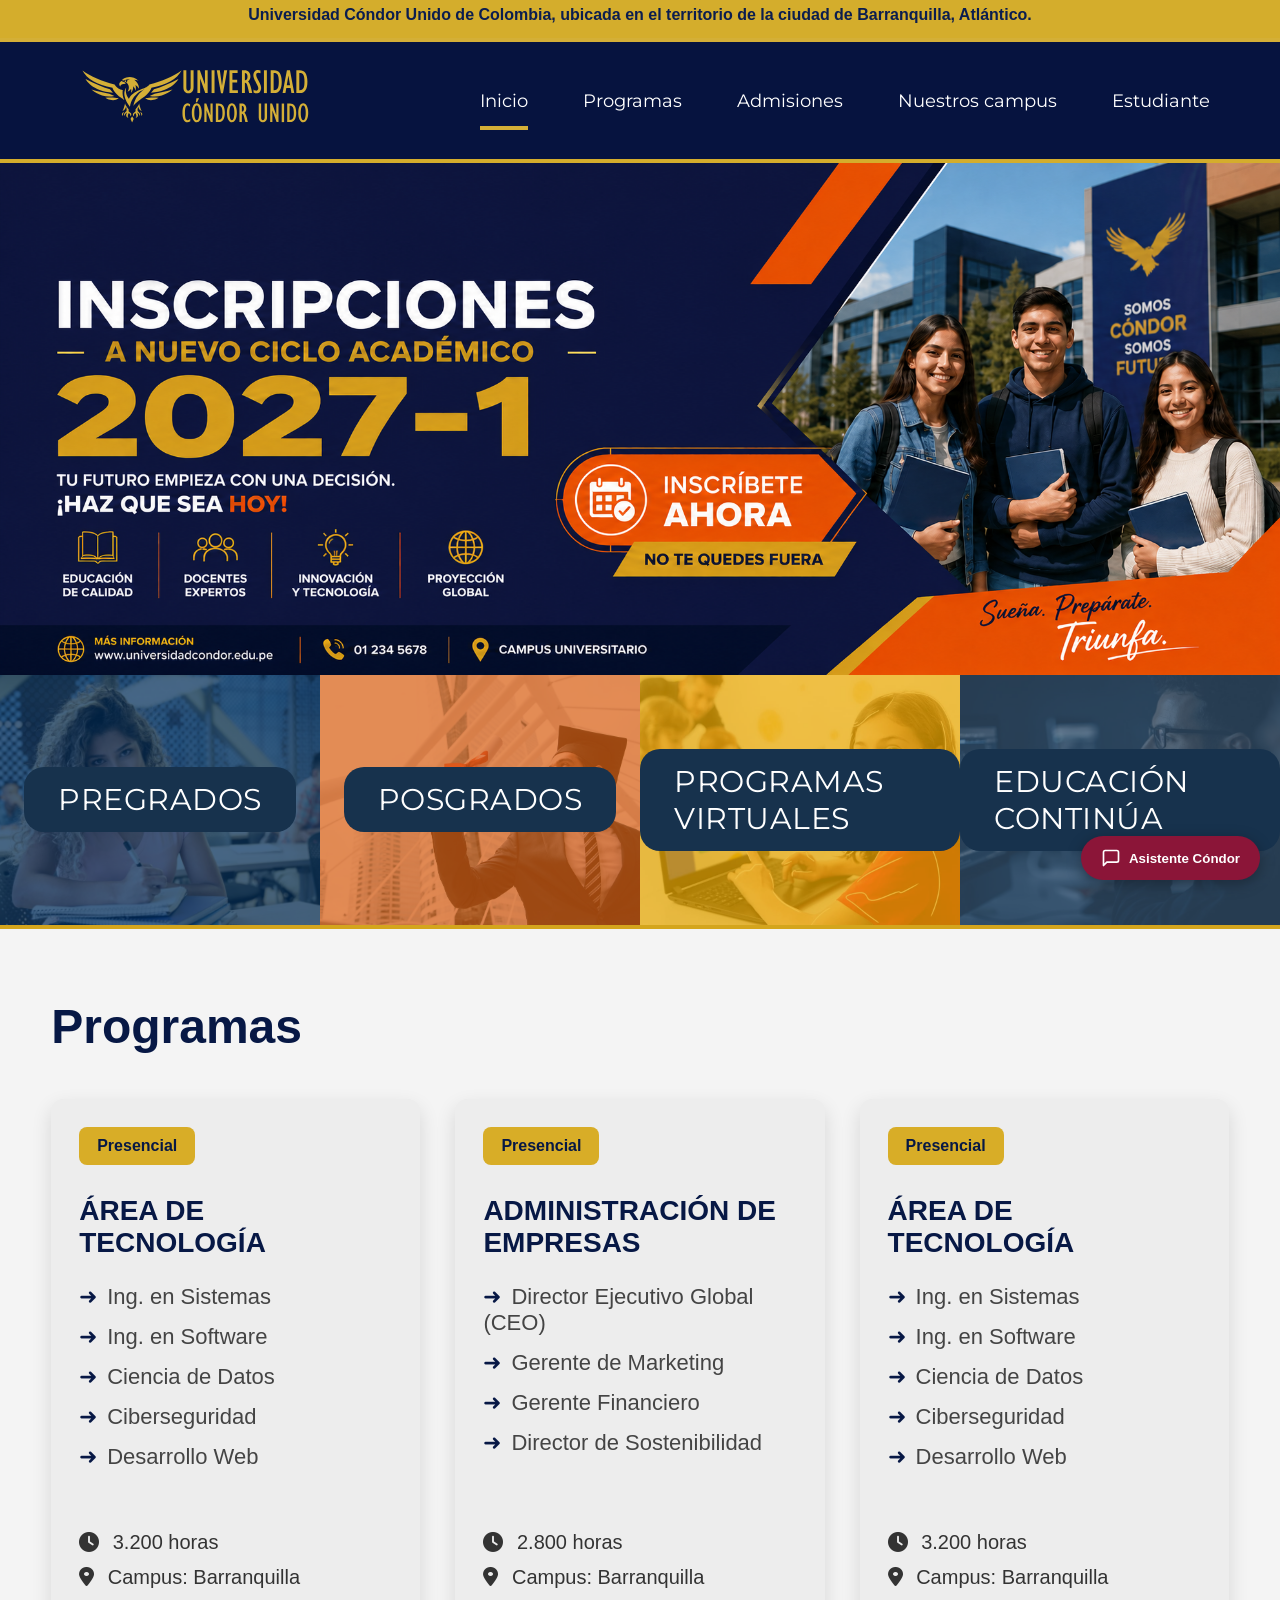
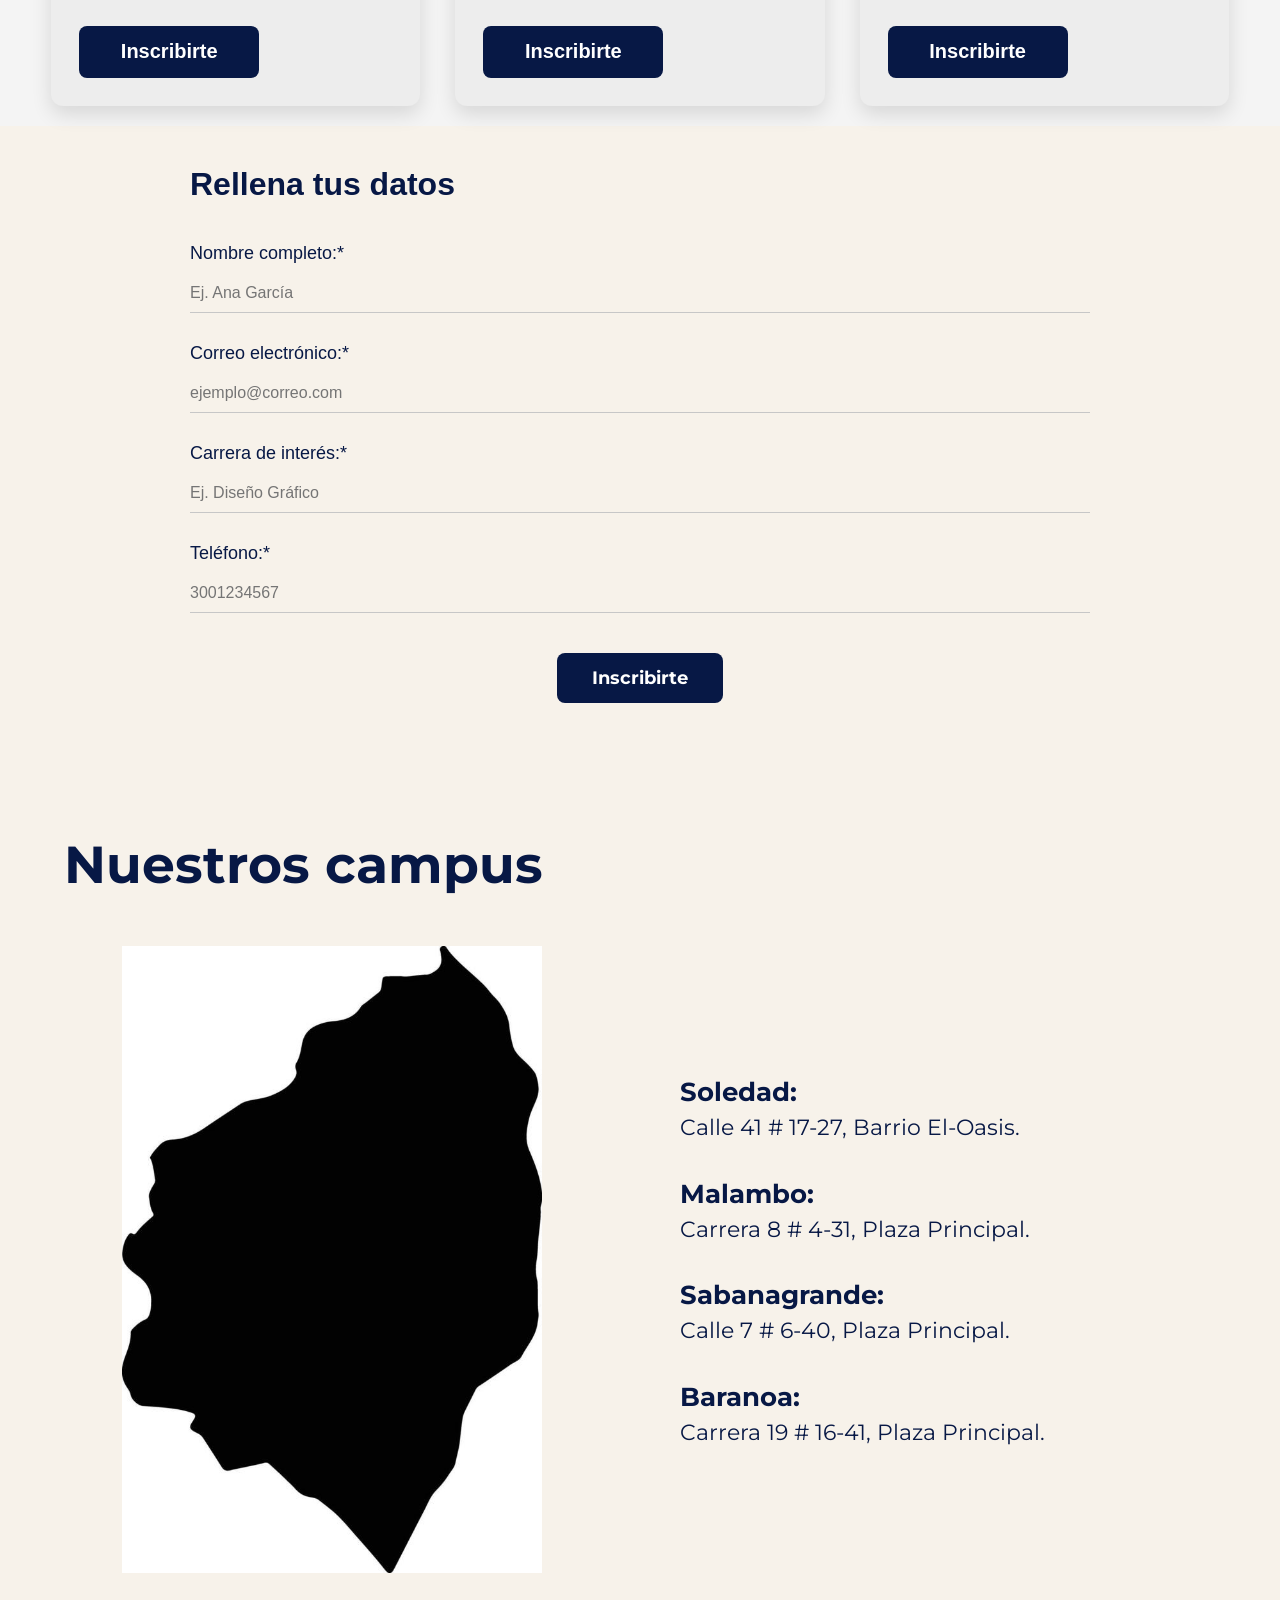
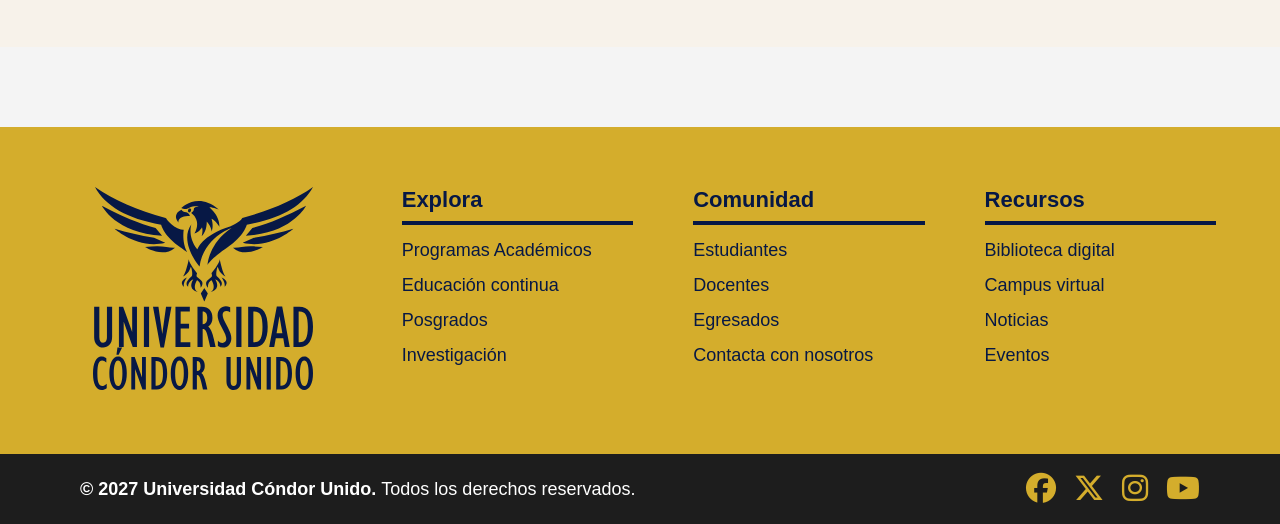
<file: index.html>
<!DOCTYPE html>
<html lang="es">
<head>
    <meta charset="UTF-8">
    <meta name="viewport" content="width=device-width, initial-scale=1.0">
    <title>Universidad Condor Unido</title>

    <!-- Font Awesome -->
    <link rel="stylesheet" href="https://cdnjs.cloudflare.com/ajax/libs/font-awesome/6.5.2/css/all.min.css">

    <!-- CSS -->
    <link rel="stylesheet" href="style.css">
</head>
<body>

    <header class="barra-superior">
        <div class="contenido-barra">

            <div class="texto">
                Universidad Cóndor Unido de Colombia, ubicada en el territorio de la ciudad de Barranquilla, Atlántico.
    
        </div>
    </header>

    <link rel="preconnect" href="https://fonts.googleapis.com">
<link rel="preconnect" href="https://fonts.gstatic.com" crossorigin>
<link href="https://fonts.googleapis.com/css2?family=Montserrat:wght@100..900&display=swap" rel="stylesheet">

<!-- SECCIONES -->
<nav class="navbar">

<div class="logo">
    <a href="index.html">
        <img src="img/logo.svg" alt="Universidad Cóndor Unido">
    </a>
</div>

    <ul class="menu">
        <li class="activo"><a href="#">Inicio</a></li>
        <li><a href="#">Programas</a></li>
        <li><a href="#">Admisiones</a></li>
        <li><a href="#campus">Nuestros campus</a></li>
<li><a href="Panel.html">Estudiante</a></li>    </ul>

</nav>

<!-- ========================= -->
<!-- Banner Principal -->
<!-- ========================= -->

        <!-- Imagen -->

        <section class="banner">
            <a href="#inscripciones">
                <img src="img/banner-estudiantes.png" alt="Banner Inscripciones">
            </a>
        </section>

<!-- ====================== -->
<!-- ========BLOQUES ============== -->
<!-- ====================== -->
 
<section class="categorias">

    <div class="categoria azul">

        <img src="img/pregrado.jpg" alt="Pregrados">

        <div class="overlay"></div>

        <div class="contenido">
            <a href="#pregrados" class="btn-categoria">
                PREGRADOS
            </a>
        </div>

    </div>

    <div class="categoria naranja">

        <img src="img/posgrados.jpg" alt="Posgrados">

        <div class="overlay"></div>

        <div class="contenido">
            <a href="#posgrados" class="btn-categoria">
                POSGRADOS
            </a>
        </div>

    </div>

    <div class="categoria amarillo">

        <img src="img/virtual.jpeg" alt="Virtuales">

        <div class="overlay"></div>

        <div class="contenido">
            <a href="#virtuales" class="btn-categoria">
                PROGRAMAS VIRTUALES
            </a>
        </div>

    </div>

<div class="categoria gris">

    <img src="img/continua.jpg" alt="Educación Continua">

    <div class="overlay"></div>

    <div class="contenido">
        <a href="#continua" class="btn-categoria">
            EDUCACIÓN CONTINÚA
        </a>
    </div>

</div> <!-- Fin categoría gris -->

</section> <!-- Fin sección categorías -->

<!-- ================= PROGRAMAS ================= -->

<section class="programas"> 

    <div class="contenedor">

        <h2>Programas</h2>

        <div class="cards">

            <div class="card">

                <span class="modalidad">Presencial</span>

                <h3>ÁREA DE TECNOLOGÍA</h3>

                <ul>
                    <li>Ing. en Sistemas</li>
                    <li>Ing. en Software</li>
                    <li>Ciencia de Datos</li>
                    <li>Ciberseguridad</li>
                    <li>Desarrollo Web</li>
                </ul>

                <div class="info">
                    <p><i class="fa-solid fa-clock"></i> 3.200 horas</p>
                    <p><i class="fa-solid fa-location-dot"></i> Campus: Barranquilla</p>
                </div>

<a href="#inscripcion" class="btn">Inscribirte</a>

            </div>

            <div class="card">

                <span class="modalidad">Presencial</span>

                <h3>ADMINISTRACIÓN DE EMPRESAS</h3>

                <ul>
                    <li>Director Ejecutivo Global (CEO)</li>
                    <li>Gerente de Marketing</li>
                    <li>Gerente Financiero</li>
                    <li>Director de Sostenibilidad</li>
                </ul>

                <div class="info">
                    <p><i class="fa-solid fa-clock"></i> 2.800 horas</p>
                    <p><i class="fa-solid fa-location-dot"></i> Campus: Barranquilla</p>
                </div>

<a href="#inscripcion" class="btn">Inscribirte</a>

            </div>

            <div class="card">

                <span class="modalidad">Presencial</span>

<h3>ÁREA DE TECNOLOGÍA</h3>
                <ul>
                    <li>Ing. en Sistemas</li>
                    <li>Ing. en Software</li>
                    <li>Ciencia de Datos</li>
                    <li>Ciberseguridad</li>
                    <li>Desarrollo Web</li>
                </ul>

                <div class="info">
                    <p><i class="fa-solid fa-clock"></i> 3.200 horas</p>
                    <p><i class="fa-solid fa-location-dot"></i> Campus: Barranquilla</p>
                </div>

<a href="#inscripcion" class="btn">Inscribirte</a>

            </div> <!-- Fin card -->

        </div> <!-- Fin cards -->

    </div> <!-- Fin contenedor -->

</section> <!-- Fin programas -->

<!-- ================= FORMULARIO ================= -->
<section class="formulario" id="inscripcion">
  <div class="contenedor-formulario">
    <h2>Rellena tus datos</h2>

    <form id="form-inscripcion" action="pasarela.html" method="GET">
      <div class="grupo">
        <label for="nombre">Nombre completo:<span>*</span></label>
        <input type="text" id="nombre" name="nombre" required placeholder="Ej. Ana García">
      </div>

      <div class="grupo">
        <label for="correo">Correo electrónico:<span>*</span></label>
        <input type="email" id="correo" name="correo" required placeholder="ejemplo@correo.com">
      </div>

      <div class="grupo">
        <label for="carrera">Carrera de interés:<span>*</span></label>
        <input type="text" id="carrera" name="carrera" required placeholder="Ej. Diseño Gráfico">
      </div>

      <div class="grupo">
        <label for="telefono">Teléfono:<span>*</span></label>
        <input 
          type="tel" 
          id="telefono" 
          name="telefono" 
          maxlength="10" 
          pattern="[0-9]{10}" 
          inputmode="numeric" 
          oninput="this.value = this.value.replace(/[^0-9]/g, '')"
          placeholder="3001234567"
          required>
      </div>

      <div class="contenedor-boton">
        <button type="submit" class="btn-inscribirse">
          Inscribirte
        </button>
      </div>
    </form>

    <!-- Modal de Redirección -->
    <div id="payment-modal" class="modal-overlay modal-hidden">
      <div class="modal-content">
        <div class="spinner"></div>
        <h3>Redireccionando a pagar...</h3>
        <p>Por favor, espera un momento.</p>
      </div>
    </div>
  </div> <!-- Fin contenedor-formulario -->
</section>

<!-- Script para activar el modal y redirigir -->
<script>
  document.getElementById('form-inscripcion').addEventListener('submit', function(e) {
    e.preventDefault(); // Detiene el envío inmediato para mostrar el modal
    
    // Muestra el modal quitando la clase modal-hidden
    const modal = document.getElementById('payment-modal');
    modal.classList.remove('modal-hidden');

    // Espera 1.5 segundos mostrando el spinner antes de redirigir a pasarela.html
    setTimeout(() => {
      window.location.href = 'pasarela.html';
    }, 1500);
  });
</script>

</section>

<!-- ================= NUESTROS CAMPUS ================= -->

<section class="campus" id="campus">

    <div class="contenedor-campus">

        <h2>Nuestros campus</h2>

        <div class="contenido-campus">

            <!-- Mapa -->
            <div class="mapa">
                <img src="img/atlanticocolombiano.jpg" alt="Mapa de Colombia">
            </div>

            <!-- Direcciones -->
            <div class="sedes">

                <div class="sede">
                    <h3>Soledad:</h3>
                    <p>Calle 41 # 17-27, Barrio El-Oasis.</p>
                </div>

                <div class="sede">
                    <h3>Malambo:</h3>
                    <p>Carrera 8 # 4-31, Plaza Principal.</p>
                </div>

                <div class="sede">
                    <h3>Sabanagrande:</h3>
                    <p>Calle 7 # 6-40, Plaza Principal.</p>
                </div>

                <div class="sede">
                    <h3>Baranoa:</h3>
                    <p>Carrera 19 # 16-41, Plaza Principal.</p>
                </div>

            </div>

        </div>

    </div>

</section>

<!-- ================= FOOTER ================= -->

<footer class="footer">

    <div class="footer-contenedor">

        <!-- Logo -->
<div class="footer-logo">
    <a href="index.html">
        <img src="img/logocondor.svg" alt="Universidad Cóndor Unido">
    </a>
</div>

        <!-- Explora -->
        <div class="footer-columna">
            <h3>Explora</h3>

            <ul>
                <li><a href="#">Programas Académicos</a></li>
                <li><a href="#">Educación continua</a></li>
                <li><a href="#">Posgrados</a></li>
                <li><a href="#">Investigación</a></li>
            </ul>
        </div>

        <!-- Comunidad -->
        <div class="footer-columna">
            <h3>Comunidad</h3>

            <ul>
                <li><a href="#">Estudiantes</a></li>
                <li><a href="#">Docentes</a></li>
                <li><a href="#">Egresados</a></li>
<li><a href="contacto.html">Contacta con nosotros</a></li>                </a></li>
            </ul>
        </div>

        <!-- Recursos -->
        <div class="footer-columna">
            <h3>Recursos</h3>

            <ul>
                <li><a href="#">Biblioteca digital</a></li>
                <li><a href="#">Campus virtual</a></li>
                <li><a href="#">Noticias</a></li>
                <li><a href="#">Eventos</a></li>
            </ul>
        </div>

    </div>

    <!-- Barra inferior -->

    <div class="footer-bottom">

        <p><b>© 2027 Universidad Cóndor Unido. </b>Todos los derechos reservados.</p>

        <div class="redes-footer">

            <a href="#"><i class="fab fa-facebook"></i></a>
            <a href="#"><i class="fab fa-x-twitter"></i></a>
            <a href="#"><i class="fab fa-instagram"></i></a>
            <a href="#"><i class="fab fa-youtube"></i></a>

        </div>

    </div>

</footer>

<!-- =========================
     INICIO CHATBOT FLOTANTE
========================= -->

<!-- Botón Flotante para Abrir el Chatbot -->
  <button id="chatbot-toggle-btn" onclick="toggleChatbot()">
    <svg width="20" height="20" viewBox="0 0 24 24" fill="none" stroke="currentColor" stroke-width="2" stroke-linecap="round" stroke-linejoin="round">
      <path d="M21 15a2 2 0 0 1-2 2H7l-4 4V5a2 2 0 0 1 2-2h14a2 2 0 0 1 2 2z"></path>
    </svg>
    Asistente Cóndor
  </button>

  <!-- Contenedor Principal del Chatbot -->
  <div id="chatbot-container" class="chatbot-hidden">
    
    <!-- Encabezado -->
    <div class="chatbot-header">
      <div class="chatbot-header-info">
        <div class="chatbot-avatar">UC</div>
        <div>
          <h3>Universidad Cóndor Unido</h3>
          <span>Asistente Virtual Académico</span>
        </div>
      </div>
      <button class="chatbot-close-btn" onclick="toggleChatbot()">&times;</button>
    </div>

    <!-- Barra Superior de Botones / Tags -->
    <div class="chatbot-tags-bar">
      <button onclick="sendQuickMessage('Oferta Académica')">🎓 Carreras</button>
      <button onclick="sendQuickMessage('Admisiones')">📝 Admisiones</button>
      <button onclick="sendQuickMessage('Noticias')">📰 Noticias</button>
      <button onclick="sendQuickMessage('Contacto')">📞 Contacto</button>
    </div>

    <!-- Area de Mensajes del Chat -->
    <div class="chatbot-messages" id="chatbot-messages">
      <!-- Mensaje inicial del bot -->
      <div class="chat-message bot-message">
        ¡Hola! Bienvenid@ a la Universidad Cóndor Unido. ¿En qué puedo ayudarte hoy?
        <br><br>
        Puedes preguntarme por:
        <ul>
          <li>Oferta académica y carreras</li>
          <li>Proceso de admisiones e inscripciones</li>
          <li>Noticias e información institucional</li>
          <li>Contacto y atención</li>
        </ul>
        <div class="quick-buttons-grid">
          <button onclick="sendQuickMessage('Oferta Académica')">🎓 Oferta Académica</button>
          <button onclick="sendQuickMessage('Admisiones')">📝 Admisiones</button>
          <button onclick="sendQuickMessage('Noticias')">📰 Noticias</button>
          <button onclick="sendQuickMessage('Contacto')">📞 Contacto</button>
        </div>
      </div>
    </div>

    <!-- Entrada de Texto y Botón de Envío -->
    <div class="chatbot-input-area">
      <input type="text" id="chatbot-input" placeholder="Escribe tu consulta aquí..." onkeypress="handleKeyPress(event)" />
      <button onclick="sendMessage()" id="chatbot-send-btn">
        <svg width="18" height="18" viewBox="0 0 24 24" fill="none" stroke="currentColor" stroke-width="2">
          <line x1="22" y1="2" x2="11" y2="13"></line>
          <polygon points="22 2 15 22 11 13 2 9 22 2"></polygon>
        </svg>
      </button>
    </div>

    <!-- Pie del Chatbot -->
    <div class="chatbot-footer">Powered by Universidad Cóndor Unido</div>
  </div>

  <script src="script.js"></script>

<!-- =========================
      FIN CHATBOT FLOTANTE
========================= -->

 </body>
</html>
</file>
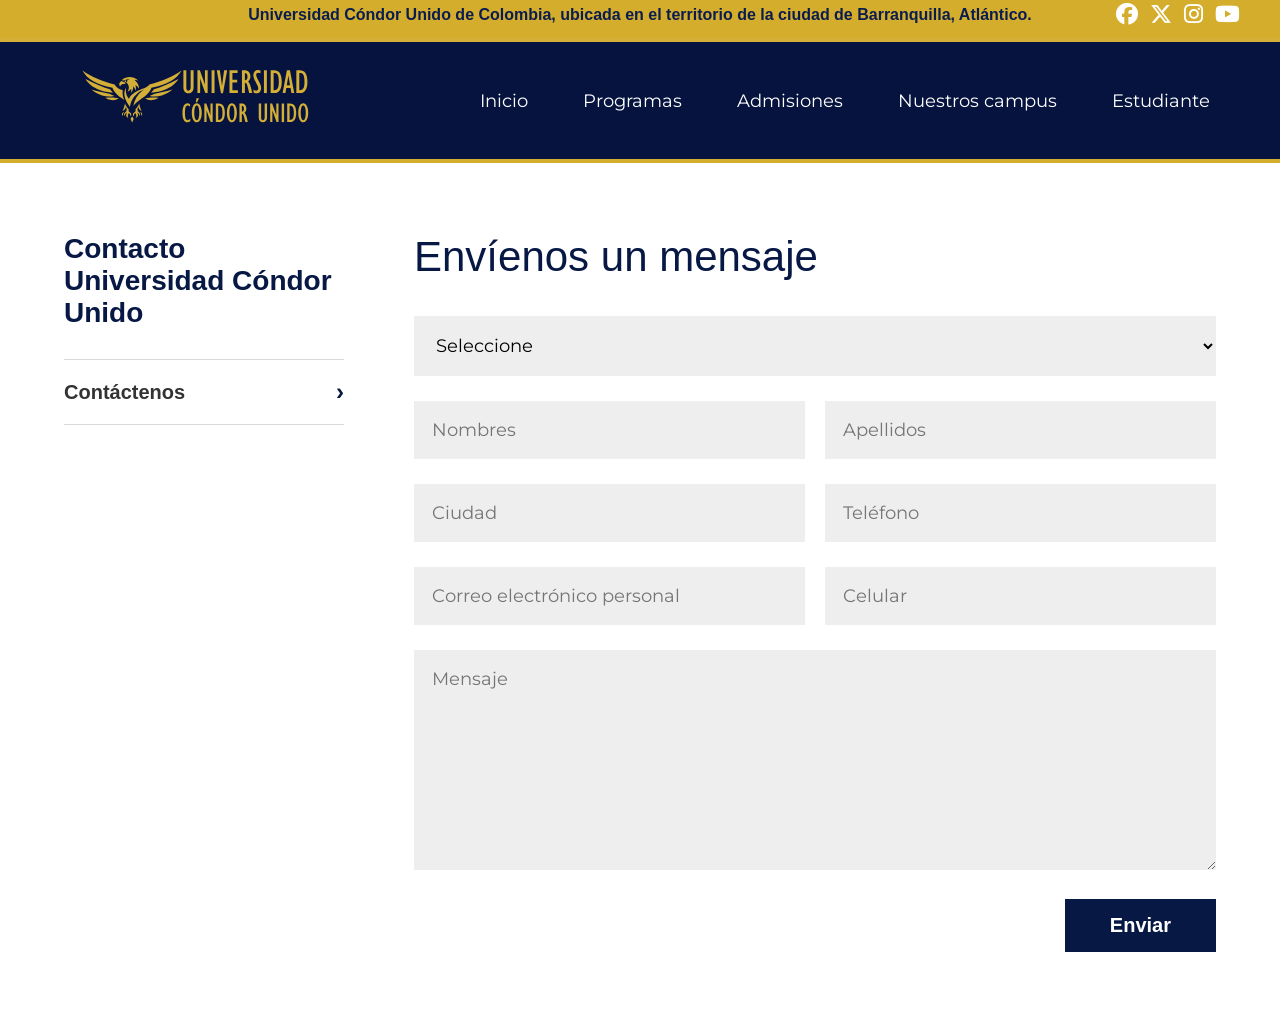
<file: contacto.html>
<!DOCTYPE html>
<html lang="es">
<head>
    <meta charset="UTF-8">
    <meta name="viewport" content="width=device-width, initial-scale=1.0">
    <title>Contacto</title>

    <!-- Font Awesome -->
    <link rel="stylesheet" href="https://cdnjs.cloudflare.com/ajax/libs/font-awesome/6.5.2/css/all.min.css">

    <!-- CSS -->
    <link rel="stylesheet" href="style.css">
</head>
<body>

    <header class="barra-superior">
        <div class="contenido-barra">

            <div class="texto">
                Universidad Cóndor Unido de Colombia, ubicada en el territorio de la ciudad de Barranquilla, Atlántico.
            </div>

            <div class="redes-sociales">
                <a href="#"><i class="fab fa-facebook"></i></a>
                <a href="#"><i class="fab fa-x-twitter"></i></a>
                <a href="#"><i class="fab fa-instagram"></i></a>
                <a href="#"><i class="fab fa-youtube"></i></a>
            </div>

        </div>
    </header>

    <link rel="preconnect" href="https://fonts.googleapis.com">
<link rel="preconnect" href="https://fonts.gstatic.com" crossorigin>
<link href="https://fonts.googleapis.com/css2?family=Montserrat:wght@100..900&display=swap" rel="stylesheet">

<!-- SECCIONES -->
<nav class="navbar">

<div class="logo">
    <a href="index.html">
        <img src="img/logo.svg" alt="Universidad Cóndor Unido">
    </a>
</div>

    <ul class="menu">
        <li><a href="index.html">Inicio</a></li>
        <li><a href="index.html">Programas</a></li>
        <li><a href="index.html">Admisiones</a></li>
        <li><a href="index.html">Nuestros campus</a></li>
        <li><a href="Panel.html">Estudiante</a></li>

</nav>

<!-- ================= CONTACTO ================= -->

<section class="contacto">

    <div class="contenedor-contacto">

        <!-- Menú lateral -->
        <aside class="menu-contacto">

            <h3>Contacto Universidad Cóndor Unido</h3>

            <ul>
                <li class="activo">
                    <a href="#">Contáctenos <span>›</span></a>
                </li>

            </ul>

        </aside>

        <!-- Formulario -->
        <div class="formulario-contacto">

            <h2>Envíenos un mensaje</h2>

            <form action="#" method="post">

                <!-- Tipo de consulta -->
                <div class="fila">
                    <select name="asunto" required>
                        <option value="">Seleccione</option>
                        <option>Información académica</option>
                        <option>Admisiones</option>
                        <option>Matrículas</option>
                        <option>Soporte</option>
                    </select>
                </div>

                <!-- Nombres y Apellidos -->
                <div class="fila-doble">
                    <input
                        type="text"
                        name="nombre"
                        placeholder="Nombres"
                        required>

                    <input
                        type="text"
                        name="apellido"
                        placeholder="Apellidos"
                        required>
                </div>

                <!-- Ciudad y Teléfono -->
                <div class="fila-doble">

                    <input
                        type="text"
                        name="ciudad"
                        placeholder="Ciudad">

                    <input
                        type="tel"
                        name="telefono"
                        placeholder="Teléfono"
                        pattern="[0-9]{7,10}">

                </div>

                <!-- Correo y Celular -->
                <div class="fila-doble">

                    <input
                        type="email"
                        name="correo"
                        placeholder="Correo electrónico personal"
                        required>

                    <input
                        type="tel"
                        name="celular"
                        placeholder="Celular"
                        pattern="[0-9]{10}">

                </div>

                <!-- Mensaje -->

                <textarea
                    name="mensaje"
                    placeholder="Mensaje"
                    rows="8"
                    required></textarea>

                <!-- Botón -->

                <div class="boton">

                    <button type="submit">
                        Enviar
                    </button>

                </div>

            </form>

        </div>

    </div>

</section>
</file>
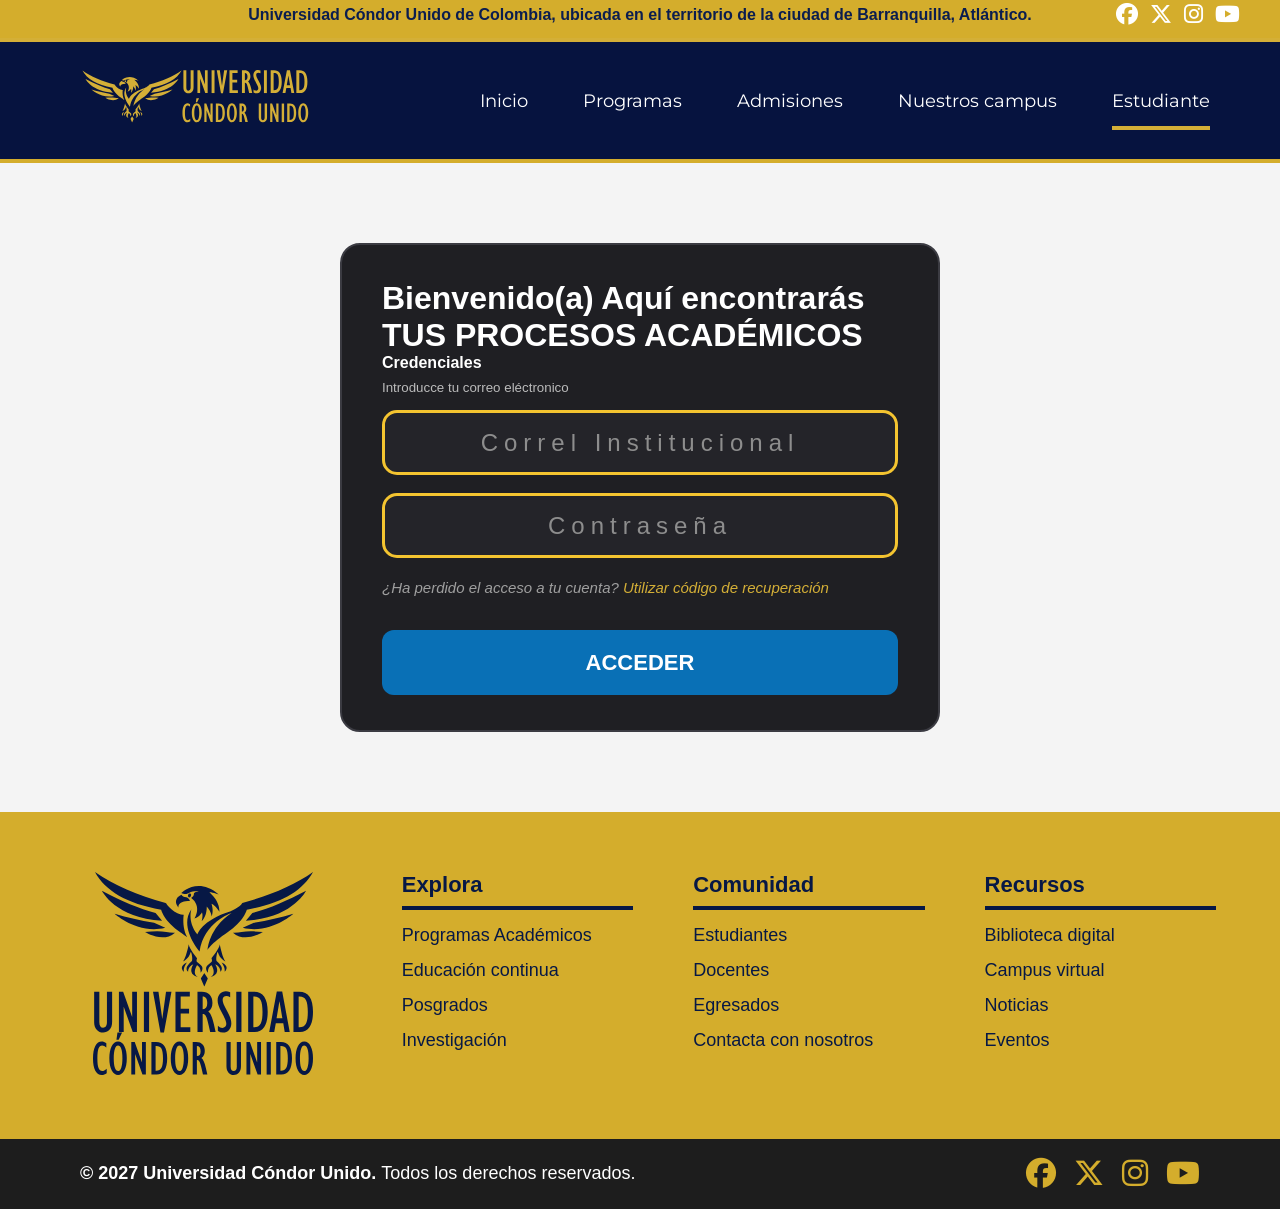
<file: panel.html>
<!DOCTYPE html>
<html lang="es">
<head>
    <meta charset="UTF-8">
    <meta name="viewport" content="width=device-width, initial-scale=1.0">
    <title>Universidad Condor Unido</title>

    <!-- Font Awesome -->
    <link rel="stylesheet" href="https://cdnjs.cloudflare.com/ajax/libs/font-awesome/6.5.2/css/all.min.css">

    <!-- CSS -->
    <link rel="stylesheet" href="style.css">
</head>
<body>

    <header class="barra-superior">
        <div class="contenido-barra">

            <div class="texto">
                Universidad Cóndor Unido de Colombia, ubicada en el territorio de la ciudad de Barranquilla, Atlántico.
            </div>

            <div class="redes-sociales">
                <a href="#"><i class="fab fa-facebook"></i></a>
                <a href="#"><i class="fab fa-x-twitter"></i></a>
                <a href="#"><i class="fab fa-instagram"></i></a>
                <a href="#"><i class="fab fa-youtube"></i></a>
            </div>

        </div>
    </header>

    <link rel="preconnect" href="https://fonts.googleapis.com">
<link rel="preconnect" href="https://fonts.gstatic.com" crossorigin>
<link href="https://fonts.googleapis.com/css2?family=Montserrat:wght@100..900&display=swap" rel="stylesheet">

<!-- SECCIONES -->
<nav class="navbar">

<div class="logo">
    <a href="index.html">
        <img src="img/logo.svg" alt="Universidad Cóndor Unido">
    </a>
</div>

    <ul class="menu">
        <li><a href="#">Inicio</a></li>
        <li><a href="#">Programas</a></li>
        <li><a href="#">Admisiones</a></li>
        <li><a href="#">Nuestros campus</a></li>
        <li class="activo"><a href="#">Estudiante</a></li>
    </ul>

</nav>

<!-- ================= PANEL ================== -->
 
<div class="panel-2fa">

    <h1>Bienvenido(a)
Aquí encontrarás
TUS PROCESOS
ACADÉMICOS</h1>


    <label>Credenciales</label>

    <small>
        Introducce tu correo eléctronico
    </small>

    <input
        type="text"
        maxlength="6"
        placeholder="Correl Institucional">

        <input
        type="text"
        maxlength="6"
        placeholder="Contraseña">

    <p class="texto-recuperacion">
        ¿Ha perdido el acceso a tu cuenta?
        <a href="#">Utilizar código de recuperación</a>
    </p>

    <button class="btn-confirmar">
        ACCEDER
    </button>

    

</div>

<!-- ================= FOOTER ================= -->

<footer class="footer">

    <div class="footer-contenedor">

        <!-- Logo -->
<div class="footer-logo">
    <a href="index.html">
        <img src="img/logocondor.svg" alt="Universidad Cóndor Unido">
    </a>
</div>

        <!-- Explora -->
        <div class="footer-columna">
            <h3>Explora</h3>

            <ul>
                <li><a href="#">Programas Académicos</a></li>
                <li><a href="#">Educación continua</a></li>
                <li><a href="#">Posgrados</a></li>
                <li><a href="#">Investigación</a></li>
            </ul>
        </div>

        <!-- Comunidad -->
        <div class="footer-columna">
            <h3>Comunidad</h3>

            <ul>
                <li><a href="#">Estudiantes</a></li>
                <li><a href="#">Docentes</a></li>
                <li><a href="#">Egresados</a></li>
                <li><a href="#">Contacta con nosotros
                </a></li>
            </ul>
        </div>

        <!-- Recursos -->
        <div class="footer-columna">
            <h3>Recursos</h3>

            <ul>
                <li><a href="#">Biblioteca digital</a></li>
                <li><a href="#">Campus virtual</a></li>
                <li><a href="#">Noticias</a></li>
                <li><a href="#">Eventos</a></li>
            </ul>
        </div>

    </div>

    <!-- Barra inferior -->

    <div class="footer-bottom">

        <p><b>© 2027 Universidad Cóndor Unido. </b>Todos los derechos reservados.</p>

        <div class="redes-footer">

            <a href="#"><i class="fab fa-facebook"></i></a>
            <a href="#"><i class="fab fa-x-twitter"></i></a>
            <a href="#"><i class="fab fa-instagram"></i></a>
            <a href="#"><i class="fab fa-youtube"></i></a>

        </div>

    </div>

</footer>

 </body>
</html>
</file>
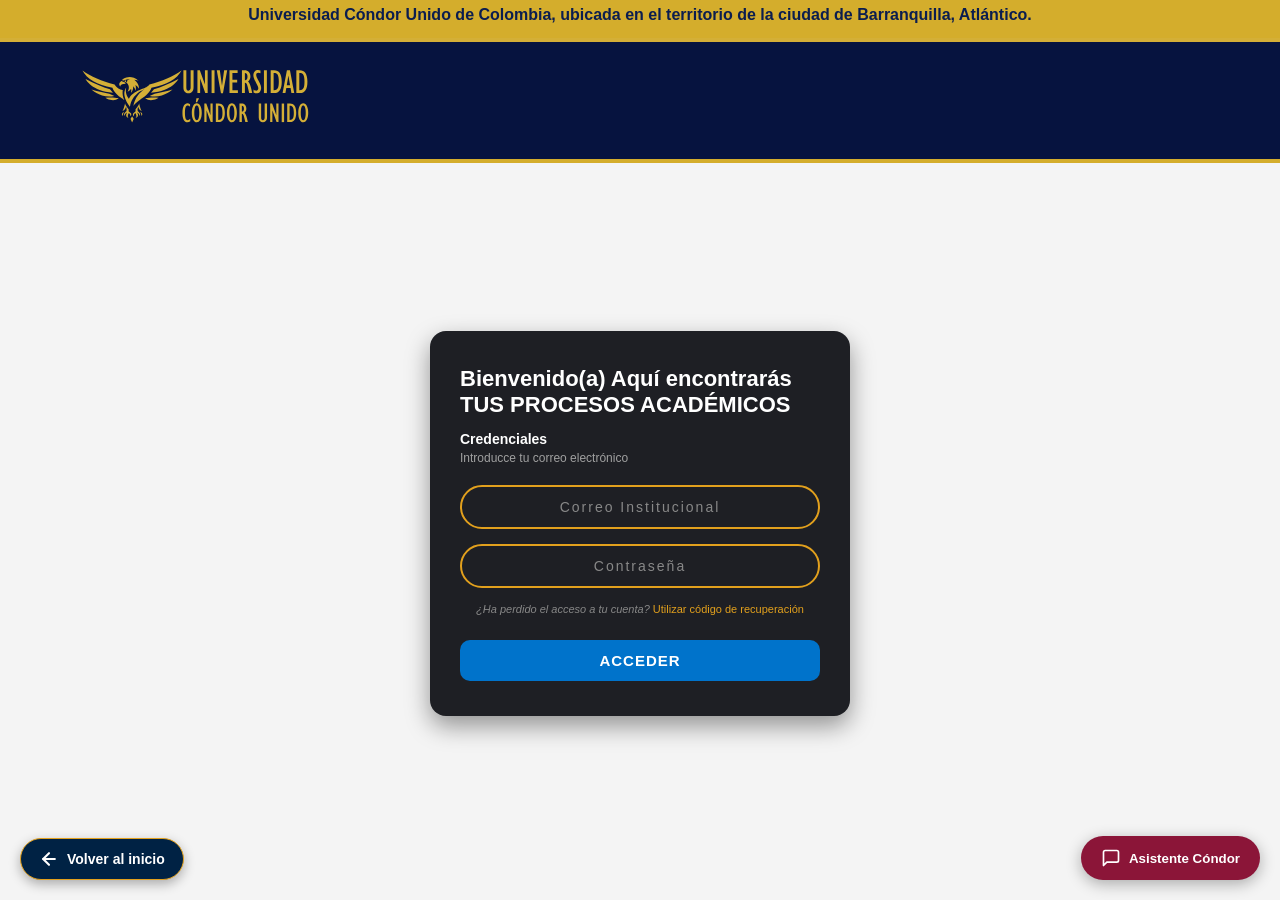
<file: Panel.html>
<!DOCTYPE html>
<html lang="es">
<head>
    <meta charset="UTF-8">
    <meta name="viewport" content="width=device-width, initial-scale=1.0">
    <title>Campus Condor</title>

    <!-- Font Awesome -->
    <link rel="stylesheet" href="https://cdnjs.cloudflare.com/ajax/libs/font-awesome/6.5.2/css/all.min.css">

    <!-- CSS -->
    <link rel="stylesheet" href="style.css">
</head>
<body>

    <header class="barra-superior">
        <div class="contenido-barra">

            <div class="texto">
                Universidad Cóndor Unido de Colombia, ubicada en el territorio de la ciudad de Barranquilla, Atlántico.
    

        </div>
    </header>

    <link rel="preconnect" href="https://fonts.googleapis.com">
<link rel="preconnect" href="https://fonts.gstatic.com" crossorigin>
<link href="https://fonts.googleapis.com/css2?family=Montserrat:wght@100..900&display=swap" rel="stylesheet">

<!-- SECCIONES -->
<nav class="navbar">

<div class="logo">
    <a href="index.html">
        <img src="img/logo.svg" alt="Universidad Cóndor Unido">
    </a>
</div>
    
</nav>

<!-- Botón Flotante Regresar al Inicio -->
<a href="index.html" class="btn-back-home" title="Volver al Inicio">
  <svg width="20" height="20" viewBox="0 0 24 24" fill="none" stroke="currentColor" stroke-width="2.5" stroke-linecap="round" stroke-linejoin="round">
    <line x1="19" y1="12" x2="5" y2="12"></line>
    <polyline points="12 19 5 12 12 5"></polyline>
  </svg>
  <span>Volver al inicio</span>
</a>

<!-- ================= PANEL ================== -->
 
<meta charset="UTF-8">
  <meta name="viewport" content="width=device-width, initial-scale=1.0">
  <title>Acceso a Procesos Académicos</title>
  <link rel="stylesheet" href="style.css">
</head>
<body>

  <!-- BANDEJA DE NOTIFICACIÓN FLOTANTE -->
  <div id="toast-notification" class="toast-hidden">
    <svg width="20" height="20" viewBox="0 0 24 24" fill="none" stroke="currentColor" stroke-width="2.5">
      <path d="M22 11.08V12a10 10 0 1 1-5.93-9.14"></path>
      <polyline points="22 4 12 14.01 9 11.01"></polyline>
    </svg>
    <span id="toast-message">¡Ingreso exitoso!</span>
  </div>

  <!-- CONTENEDOR CENTRADO -->
  <div class="login-page-container">
    <form id="academic-login-form" class="login-card" novalidate>
      <h2>Bienvenido(a) Aquí encontrarás<br><span>TUS PROCESOS ACADÉMICOS</span></h2>
      <h3>Credenciales</h3>
      <p>Introducce tu correo electrónico</p>

      <!-- Campo Correo -->
      <input 
        type="email" 
        id="email" 
        class="input-card" 
        placeholder="Correo Institucional" 
        required 
      />

      <!-- Campo Contraseña -->
      <input 
        type="password" 
        id="password" 
        class="input-card" 
        placeholder="Contraseña" 
        required 
      />

      <a href="#" class="recovery-link">
        ¿Ha perdido el acceso a tu cuenta? <span>Utilizar código de recuperación</span>
      </a>

      <!-- Botón que ejecuta la acción directamente -->
      <button type="button" id="btn-submit" class="btn-acceder">ACCEDER</button>
    </form>
  </div>

  <!-- SCRIPT INTEGRADO DIRECTAMENTE -->
  <script>
    document.addEventListener('DOMContentLoaded', () => {
      const btn = document.getElementById('btn-submit');
      const toast = document.getElementById('toast-notification');
      const toastMsg = document.getElementById('toast-message');

      btn.addEventListener('click', () => {
        const email = document.getElementById('email').value.trim();
        const password = document.getElementById('password').value.trim();

        // Validación de correo con @ en medio
        const emailRegex = /^[^\s@]+@[^\s@]+\.[^\s@]+$/;

        if (!emailRegex.test(email)) {
          showNotification('Por favor ingresa un correo válido con "@" en medio.', '#ef4444');
          return;
        }

        if (password === '') {
          showNotification('Por favor ingresa tu contraseña.', '#ef4444');
          return;
        }

        // Si pasa las validaciones, muestra la notificación de éxito
        showNotification('¡Ingreso exitoso! Redirigiendo...', '#10b981');
      });

      function showNotification(message, color) {
        toastMsg.textContent = message;
        toast.style.backgroundColor = color;
        toast.classList.remove('toast-hidden');

        setTimeout(() => {
          toast.classList.add('toast-hidden');
        }, 3500);
      }
    });
  </script>

<!-- =========================
     INICIO CHATBOT FLOTANTE
========================= -->

<!-- Botón Flotante para Abrir el Chatbot -->
  <button id="chatbot-toggle-btn" onclick="toggleChatbot()">
    <svg width="20" height="20" viewBox="0 0 24 24" fill="none" stroke="currentColor" stroke-width="2" stroke-linecap="round" stroke-linejoin="round">
      <path d="M21 15a2 2 0 0 1-2 2H7l-4 4V5a2 2 0 0 1 2-2h14a2 2 0 0 1 2 2z"></path>
    </svg>
    Asistente Cóndor
  </button>

  <!-- Contenedor Principal del Chatbot -->
  <div id="chatbot-container" class="chatbot-hidden">
    
    <!-- Encabezado -->
    <div class="chatbot-header">
      <div class="chatbot-header-info">
        <div class="chatbot-avatar">UC</div>
        <div>
          <h3>Universidad Cóndor Unido</h3>
          <span>Asistente Virtual Académico</span>
        </div>
      </div>
      <button class="chatbot-close-btn" onclick="toggleChatbot()">&times;</button>
    </div>

    <!-- Barra Superior de Botones / Tags -->
    <div class="chatbot-tags-bar">
      <button onclick="sendQuickMessage('Oferta Académica')">🎓 Carreras</button>
      <button onclick="sendQuickMessage('Admisiones')">📝 Admisiones</button>
      <button onclick="sendQuickMessage('Noticias')">📰 Noticias</button>
      <button onclick="sendQuickMessage('Contacto')">📞 Contacto</button>
    </div>

    <!-- Area de Mensajes del Chat -->
    <div class="chatbot-messages" id="chatbot-messages">
      <!-- Mensaje inicial del bot -->
      <div class="chat-message bot-message">
        ¡Hola! Bienvenid@ a la Universidad Cóndor Unido. ¿En qué puedo ayudarte hoy?
        <br><br>
        Puedes preguntarme por:
        <ul>
          <li>Oferta académica y carreras</li>
          <li>Proceso de admisiones e inscripciones</li>
          <li>Noticias e información institucional</li>
          <li>Contacto y atención</li>
        </ul>
        <div class="quick-buttons-grid">
          <button onclick="sendQuickMessage('Oferta Académica')">🎓 Oferta Académica</button>
          <button onclick="sendQuickMessage('Admisiones')">📝 Admisiones</button>
          <button onclick="sendQuickMessage('Noticias')">📰 Noticias</button>
          <button onclick="sendQuickMessage('Contacto')">📞 Contacto</button>
        </div>
      </div>
    </div>

    <!-- Entrada de Texto y Botón de Envío -->
    <div class="chatbot-input-area">
      <input type="text" id="chatbot-input" placeholder="Escribe tu consulta aquí..." onkeypress="handleKeyPress(event)" />
      <button onclick="sendMessage()" id="chatbot-send-btn">
        <svg width="18" height="18" viewBox="0 0 24 24" fill="none" stroke="currentColor" stroke-width="2">
          <line x1="22" y1="2" x2="11" y2="13"></line>
          <polygon points="22 2 15 22 11 13 2 9 22 2"></polygon>
        </svg>
      </button>
    </div>

    <!-- Pie del Chatbot -->
    <div class="chatbot-footer">Powered by Universidad Cóndor Unido</div>
  </div>

  <script src="script.js"></script>

<!-- =========================
      FIN CHATBOT FLOTANTE
========================= -->

 </body>
</html>
</file>
<file: style.css>
/* Elimina márgenes del navegador */ 
*{
    margin:0;
    padding:0;
    box-sizing:border-box;
}

body{
    font-family: "Montserrat", sans-serif;
}

.logo a{
    display:inline-block;
    text-decoration:none;
}

.logo img{
    display:block;
}

/* Barra superior */
.barra-superior{
    background:#d4ad2c; /* Color dorado */
    border-bottom:8px solid #d4ad2c; /* Franja azul inferior */
    padding:6px 0;
}

/* Contenedor */
.contenido-barra{
    width:95%;
    margin:auto;
    display:flex;
    justify-content:center;
    align-items:center;
    position:relative;
}

/* Texto */
.texto{
    color:#0b1d4f;
    font-size:16px;
    font-weight:bold;
    text-align:center;
}

/* Redes */
.redes-sociales{
    position:absolute;
    right:0;
    display:flex;
    gap:12px;
}

.redes-sociales a{
    color:white;
    font-size:22px;
    text-decoration:none;
    transition:.3s;
}

.redes-sociales a:hover{
    color:#0b1d4f;
}

/* RESPONSIVA */

.contenido-barra{
    max-width:1200px;
    margin:auto;
    display:grid;
    grid-template-columns:1fr auto 1fr;
    align-items:center;
}

.texto{
    grid-column:2;
    text-align:center;
}

.redes-sociales{
    grid-column:3;
    justify-self:end;
    display:flex;
    gap:12px;
}

/* BANNER SUPERIOR */

/* ===== NAVBAR ===== */

.navbar{
    width:100%;
    background:#06133f;
    border-top:4px solid #d4af37;
    border-bottom:4px solid #d4ad2c;

    display:flex;
    justify-content:space-between;
    align-items:center;

    padding:18px 70px;
}

/* LOGO */

.logo img{
    width:260px;
    display:block;
}

/* MENÚ */

.menu{
    display:flex;
    list-style:none;
    gap:55px;
}

.menu li{
    position:relative;
}

.menu li a{
    text-decoration:none;
    color:#ffffff;
    font-family:"Montserrat", sans-serif;
    font-size:18px;
    font-weight:400;
    transition:.3s;
}

/* Hover */

.menu li a:hover{
    color:#d4af37;
}

/* Elemento activo */

.menu li.activo::after{
    content:"";
    position:absolute;
    left:0;
    bottom:-18px;

    width:100%;
    height:4px;

    background:#d4af37;
}

/* ========================= */
/* Responsive */
/* ========================= */

@media (max-width:100px){

    .navbar{
        padding:30px 40px;
        flex-direction:column;
        gap:30px;
    }

    .menu{
        gap:25px;
        flex-wrap:wrap;
        justify-content:center;
    }

    .logo img{
        width: 1000px;
    }

}

@media (max-width:768px){

    .menu{
        flex-direction:column;
        align-items:center;
        gap:20px;
    }

    .menu li.activo::after{
        bottom:-8px;
    }

    .menu li a{
        font-size:20px;
    }

}

/* BANNER PRINCIPAL */

.banner{
    width:100vw;
    margin-left:calc(50% - 50vw);
}

.banner img{
    width:100%;
    display:block;
}

/* BLOQUES */

/* CONTENEDOR */

.categorias{

    display:grid;

    grid-template-columns:repeat(4,1fr);

    width:100%;

    border-bottom:4px solid #d4a51d;

}

/* TARJETAS */

.categoria{

    position:relative;

    height:250px;

    overflow:hidden;

}

/* IMAGEN */

.categoria img{

    width:100%;

    height:100%;

    object-fit:cover;

    transition:.5s;

}

/* SOMBREADO */

.overlay{

    position:absolute;

    inset:0;

}

/* CONTENIDO */

.contenido{

    position:absolute;

    inset:0;

    display:flex;

    justify-content:center;

    align-items:center;

    z-index:5;

}

/* BOTÓN */

.btn-categoria{

    background:#17324d;

    color:white;

    text-decoration:none;

    padding:14px 34px;

    border-radius:20px;

    font-size:30px;

    letter-spacing:.5px;

    transition:.3s;

    font-family:'Montserrat',sans-serif;

}

.btn-categoria:hover{

    background:#d4af37;

    color:#17324d;

}

/* EFECTO HOVER */

.categoria:hover img{

    transform:scale(1.08);

}

/* SOMBRAS */

.azul .overlay{

    background:rgba(0,45,91,.72);

}

.naranja .overlay{

    background:rgba(218,95,17,.70);

}

.amarillo .overlay{

    background:rgba(234,170,0,.72);

}

.gris .overlay{

    background:rgba(49,79,108,.72);

}

/* RESPONSIVE */

@media(max-width:900px){

.categorias{

grid-template-columns:repeat(2,1fr);

}

}

@media(max-width:600px){

.categorias{

grid-template-columns:1fr;

}

}

/*        NOVEDADES Y PROGRAMAS                 */

/* RESET */

*{
    margin:0;
    padding:0;
    box-sizing:border-box;
}

body{
    font-family:'Montserrat', sans-serif;
    background:#f5f1ea;
}

.programas{
    width:100%;
    padding:70px 4%;
}

.contenedor{
    width:100%;
    max-width:1600px;
    margin:auto;
}

.programas h2{
    font-size:48px;
    font-weight:700;
    color:#071845;
    margin-bottom:45px;
}

/* GRID RESPONSIVO */

.cards{

    display:grid;

    grid-template-columns:repeat(auto-fit,minmax(320px,1fr));

    gap:35px;

    width:100%;

}

/* CARD */

.card{

    background:#ededed;

    border-radius:12px;

    padding:28px;

    display:flex;

    flex-direction:column;

    justify-content:space-between;

    box-shadow:0 8px 20px rgba(0,0,0,.12);

    transition:.3s;

}

.card:hover{

    transform:translateY(-8px);

}

.modalidad{

    display:inline-block;

    width:max-content;

    background:#d8ad27;

    color:#071845;

    padding:10px 18px;

    border-radius:8px;

    font-weight:bold;

    margin-bottom:30px;

}

.card h3{

    color:#071845;

    font-size:28px;

    margin-bottom:25px;

}

.card ul{

    list-style:none;

    margin-bottom:35px;

}

.card ul li{

    margin-bottom:14px;

    font-size:22px;

    color:#444;

}

.card ul li::before{

    content:"➜";

    margin-right:10px;

    color:#071845;

}

.info{

    margin-top:auto;

}

.info p{

    margin:12px 0;

    font-size:20px;

    color:#333;

}

.info i{

    margin-right:8px;

}

.btn{

    margin-top:25px;

    display:inline-flex;

    justify-content:center;

    align-items:center;

    width:180px;

    height:52px;

    text-decoration:none;

    background:#071845;

    color:white;

    border-radius:8px;

    font-weight:bold;

    font-size:20px;

    transition:.3s;

}

.btn:hover{

    background:#d8ad27;

    color:#071845;

}

/* TABLET */

@media(max-width:992px){

.programas h2{

font-size:38px;

}

.card h3{

font-size:24px;

}

.card ul li{

font-size:19px;

}

}

/* MOVIL */

@media(max-width:600px){

.programas{

padding:50px 20px;

}

.programas h2{

font-size:32px;

}

.cards{

grid-template-columns:1fr;

}

.card{

padding:25px;

}

.btn{

width:100%;

}

}

.programas{
    width:100%;
    padding:70px 4% 20px;
}

/* ================= FORMULARIO ================= */

html{
    scroll-behavior: smooth;
}

.formulario{
    width:100%;
    background:#f7f2ea;
    padding:40px 0 60px;
}

.contenedor-formulario{
    width:90%;
    max-width:900px;
    margin:0 auto;
}

.formulario h2{
    font-size:32px;
    color:#071845;
    margin-bottom:40px;
}

.grupo{
    margin-bottom:30px;
}

.grupo label{
    display:block;
    font-size:18px;
    margin-bottom:10px;
    color:#071845;
}

.grupo input{
    width:100%;
    border:none;
    border-bottom:1px solid #c7c7c7;
    background:transparent;
    padding:10px 0;
    font-size:16px;
}

.contenedor-boton{
    text-align:center;
    margin-top:40px;
}

.btn-inscribirse{
    background:#071845;
    color:#fff;
    border:none;
    border-radius:8px;
    padding:14px 35px;
    font-family:"Montserrat", sans-serif;
    font-size:18px;
    font-weight:700;
    cursor:pointer;
    transition:.3s;
}

.btn-inscribirse:hover{
    background:#d4ad2c;
    color:#071845;
}

/* ================= NUESTROS CAMPUS ================= */

.campus{
    width:100%;
    background:#f7f2ea;
    padding:70px 0;
}

.contenedor-campus{
    width:90%;
    max-width:1200px;
    margin:auto;
}

.campus h2{
    font-family:"Montserrat", sans-serif;
    font-size:52px;
    color:#071845;
    font-weight:700;
    margin-bottom:50px;
}

.contenido-campus{
    display:grid;
    grid-template-columns:1fr 1fr;
    align-items:center;
    gap:80px;
}

.mapa{
    text-align:center;
}

.mapa img{
    width:100%;
    max-width:420px;
}

.sedes{
    display:flex;
    flex-direction:column;
    gap:35px;
}

.sede h3{
    font-family:"Montserrat", sans-serif;
    font-size:26px;
    color:#071845;
    margin-bottom:6px;
    font-weight:700;
}

.sede p{
    font-family:"Montserrat", sans-serif;
    font-size:22px;
    color:#071845;
    line-height:1.3;
}

/* Responsive */

@media(max-width:768px){

    .contenido-campus{
        grid-template-columns:1fr;
        gap:40px;
        text-align:center;
    }

    .campus h2{
        font-size:38px;
    }

    .sede h3{
        font-size:24px;
    }

    .sede p{
        font-size:18px;
    }

}

/* ================= FOOTER ================= */

.footer{
    background:#d4ad2c;
    margin-top:80px;
}

.footer-contenedor{
    width:90%;
    max-width:1200px;
    margin:auto;
    padding:60px 0;

    display:grid;
    grid-template-columns:1.2fr 1fr 1fr 1fr;
    gap:60px;
    align-items:flex-start;
}

.footer-logo{
    text-align:center;
}

.footer-logo img{
    width:220px;
}

.footer-columna h3{
    color:#071845;
    font-size:22px;
    font-weight:700;
    margin-bottom:15px;
    padding-bottom:8px;
    border-bottom:4px solid #071845;
}

.footer-columna ul{
    list-style:none;
}

.footer-columna ul li{
    margin-bottom:14px;
}

.footer-columna ul li a{
    color:#071845;
    text-decoration:none;
    font-size:18px;
    transition:.3s;
}

.footer-columna ul li a:hover{
    color:#071845;
}

.footer-bottom{
    background:#1d1d1d;

    display:flex;
    justify-content:space-between;
    align-items:center;

    padding:18px 80px;
}

.footer-bottom p{
    color:#fff;
    font-size:18px;
}

.redes-footer{
    display:flex;
    gap:18px;
}

.redes-footer a{
    color:#d4ad2c;
    font-size:30px;
    transition:.3s;
}

.redes-footer a:hover{
    color:#fff;
}

/* RESPONSIVE */

@media(max-width:900px){

.footer-contenedor{
    grid-template-columns:1fr 1fr;
    text-align:center;
}

.footer-columna h3{
    display:inline-block;
}

.footer-bottom{
    flex-direction:column;
    gap:15px;
    text-align:center;
    padding:20px;
}

}

@media(max-width:600px){

.footer-contenedor{
    grid-template-columns:1fr;
}

}

/* ================= CONTACTO ================= */

.contacto{
    width:100%;
    background:#ffffff;
    padding:70px 0;
}

.contenedor-contacto{
    width:90%;
    max-width:1200px;
    margin:auto;

    display:grid;
    grid-template-columns:280px 1fr;
    gap:70px;
}

/* ===== Menú izquierdo ===== */

.menu-contacto h3{
    color:#071845;
    font-size:28px;
    margin-bottom:30px;
}

.menu-contacto ul{
    list-style:none;
}

.menu-contacto li{
    border-top:1px solid #d9d9d9;
}

.menu-contacto li:last-child{
    border-bottom:1px solid #d9d9d9;
}

.menu-contacto a{
    display:flex;
    justify-content:space-between;
    align-items:center;
    padding:18px 0;
    color:#333;
    text-decoration:none;
    font-size:20px;
}

.menu-contacto .activo a{
    font-weight:bold;
}

.menu-contacto span{
    color:#071845;
    font-size:24px;
}

/* ===== Formulario ===== */

.formulario-contacto h2{
    color:#071845;
    font-size:42px;
    font-weight:400;
    margin-bottom:35px;
}

.fila{
    margin-bottom:25px;
}

.fila-doble{
    display:grid;
    grid-template-columns:1fr 1fr;
    gap:20px;
    margin-bottom:25px;
}

/* Campos */

.formulario-contacto input,
.formulario-contacto select,
.formulario-contacto textarea{

    width:100%;
    padding:18px;

    background:#eeeeee;

    border:none;

    outline:none;

    font-size:18px;

    font-family:"Montserrat", sans-serif;

}

.formulario-contacto textarea{
    resize:vertical;
    min-height:220px;
}

/* Botón */

.boton{
    margin-top:25px;
    display:flex;
    justify-content:flex-end;
}

.boton button{

    background:#071845;

    color:#fff;

    border:none;

    padding:15px 45px;

    font-size:20px;

    font-weight:bold;

    cursor:pointer;

    transition:.3s;

}

.boton button:hover{

    background:#0d9d97;

}

/* Responsive */

@media(max-width:900px){

    .contenedor-contacto{

        grid-template-columns:1fr;

    }

    .fila-doble{

        grid-template-columns:1fr;

    }

}

@media(max-width:600px){

    .formulario-contacto h2{

        font-size:34px;

    }

    .menu-contacto h3{

        font-size:24px;

    }

}

/* PANEL DERECHO */

/* ========================= */
/* PANEL 2FA */
/* ========================= */

.panel-2fa{
    width:100%;
    max-width:600px;
    margin:80px auto;
    background:#1f1f23;
    border:2px solid #3b3b42;
    border-radius:20px;
    padding:35px 40px;
    font-family:'Montserrat',sans-serif;
    color:#fff;
}

.panel-2fa h2{
    font-size:40px;
    margin-bottom:15px;
    color:#fff;
}

.panel-2fa p{
    font-size:18px;
    line-height:1.6;
    color:#d6d6d6;
    margin-bottom:30px;
}

.panel-2fa label{
    display:block;
    font-weight:700;
    margin-bottom:8px;
    color:#fff;
}

.panel-2fa small{
    display:block;
    margin-bottom:15px;
    color:#bbbbbb;
}

.panel-2fa input{
    width:100%;
    height:65px;
    border:3px solid #f4c430;
    border-radius:15px;
    background:#242429;
    color:#fff;
    font-size:24px;
    text-align:center;
    letter-spacing:8px;
    outline:none;
    margin-bottom:18px;
}

.panel-2fa input::placeholder{
    color:#8d8d8d;
    letter-spacing:6px;
}

.panel-2fa .texto-recuperacion{
    color:#9f9f9f;
    font-style:italic;
    font-size:15px;
    margin-bottom:30px;
}

.panel-2fa .texto-recuperacion a{
    color:#d4af37;
    text-decoration:none;
}

.panel-2fa .texto-recuperacion a:hover{
    text-decoration:underline;
}

.panel-2fa .btn-confirmar{
    width:100%;
    height:65px;
    border:none;
    border-radius:12px;
    background:#067fcfda;
    color:#fff;
    font-size:22px;
    font-weight:700;
    cursor:pointer;
    transition:.3s;
}

.panel-2fa .btn-confirmar:hover{
    background:#2c026e;
}

*{
    margin:0;
    padding:0;
    box-sizing:border-box;
    font-family:Arial, Helvetica, sans-serif;
}

body{
    background:#f4f4f4;
    height:100vh;
}

/* Botón flotante */

.btn-chat{

    position:fixed;
    right:25px;
    bottom:25px;

    width:70px;
    height:70px;

    border:none;
    border-radius:50%;

    background:#ffd000;
    color:white;

    font-size:28px;
    cursor:pointer;

    box-shadow:0 5px 18px rgba(255, 238, 0, 0.25);

    z-index:1000;
}

.btn-chat:hover{

    background:#00358d;

}

/* Menú */

.chat-menu{

    position:fixed;
    bottom:110px;
    right:25px;

    width:320px;

    display:none;
    flex-direction:column;
    gap:12px;

    animation:mostrar .25s ease;

}

.chat-menu.active{

    display:flex;

}

.chat-menu a{

    text-decoration:none;
    color:#4a4a4a;

    background:white;

    border-radius:8px;

    padding:18px;

    display:flex;
    align-items:center;
    justify-content:space-between;

    font-size:17px;

    box-shadow:0 4px 10px rgba(0,0,0,.15);

    transition:.25s;

}

.chat-menu a:hover{

    transform:translateY(-3px);
    background:#f5f8ff;

}

.chat-menu i{

    color:#ffd000;
    font-size:28px;

}

@keyframes mostrar{

from{

opacity:0;
transform:translateY(20px);

}

to{

opacity:1;
transform:translateY(0);

}

}

/* CHATBOT */ 

/* --- ESTILOS ENCAPSULADOS PARA EL CHATBOT --- */

.chat-container {
  box-sizing: border-box;
  width: 380px;
  background-color: #3f28c0;
  border-radius: 16px;
  border: 1px solid rgba(130, 0, 252, 0.2);
  box-shadow: 0 10px 25px rgba(0, 0, 0, 0.5);
  overflow: hidden;
  display: flex;
  flex-direction: column;
  font-family: 'Segoe UI', Tahoma, Geneva, Verdana, sans-serif;
  position: fixed; /* Opcional: para flotar el chat abajo a la derecha */
  bottom: 20px;
  right: 20px;
  z-index: 9999;
}

.chat-container *, 
.chat-container *::before, 
.chat-container *::after {
  box-sizing: border-box;
  margin: 0;
  padding: 0;
}

/* Header */
.chat-container .chat-header {
  display: flex;
  justify-content: space-between;
  align-items: center;
  padding: 16px;
  background-color: #12101e;
  border-bottom: 1px solid rgba(255, 255, 255, 0.05);
}

.chat-container .header-info {
  display: flex;
  align-items: center;
  gap: 12px;
}

.chat-container .avatar {
  width: 42px;
  height: 42px;
  background: linear-gradient(135deg, #a855f7, #6366f1);
  border-radius: 12px;
  display: flex;
  align-items: center;
  justify-content: center;
  color: #fff;
  font-weight: bold;
  font-size: 16px;
  box-shadow: 0 0 12px rgba(168, 85, 247, 0.4);
}

.chat-container .header-text h3 {
  color: #ffffff;
  font-size: 15px;
  font-weight: 600;
}

.chat-container .header-text p {
  color: #a855f7;
  font-size: 12px;
}

.chat-container .close-btn {
  background: none;
  border: none;
  color: #94a3b8;
  font-size: 20px;
  cursor: pointer;
}

/* Chips / Filtros */
.chat-container .chips-container {
  display: flex;
  gap: 8px;
  padding: 12px 16px;
  overflow-x: auto;
  white-space: nowrap;
  border-bottom: 1px solid rgba(255, 255, 255, 0.05);
}

.chat-container .chips-container::-webkit-scrollbar {
  display: none;
}

.chat-container .chip {
  background-color: rgba(255, 255, 255, 0.05);
  border: 1px solid rgba(168, 85, 247, 0.3);
  color: #e2e8f0;
  padding: 6px 14px;
  border-radius: 20px;
  font-size: 12px;
  cursor: pointer;
  transition: all 0.2s ease;
}

.chat-container .chip:hover {
  background-color: rgba(168, 85, 247, 0.2);
}

/* Cuerpo del Chat */
.chat-container .chat-body {
  padding: 16px;
  display: flex;
  flex-direction: column;
  gap: 6px;
}

.chat-container .bot-message {
  background-color: #1a182d;
  border: 1px solid rgba(168, 85, 247, 0.15);
  border-radius: 14px;
  padding: 14px;
  color: #cbd5e1;
  font-size: 13px;
  line-height: 1.5;
}

.chat-container .bot-message strong {
  color: #a855f7;
}

.chat-container .question-text {
  margin-top: 12px;
  margin-bottom: 10px;
  font-weight: 500;
  color: #f1f5f9;
}

/* Botones dentro del Mensaje */
.chat-container .action-buttons {
  display: flex;
  flex-wrap: wrap;
  gap: 8px;
}

.chat-container .action-btn {
  background-color: rgba(168, 85, 247, 0.1);
  border: 1px solid rgba(168, 85, 247, 0.4);
  color: #d8b4fe;
  padding: 7px 12px;
  border-radius: 8px;
  font-size: 12px;
  cursor: pointer;
  transition: background-color 0.2s ease;
}

.chat-container .action-btn:hover {
  background-color: rgba(168, 85, 247, 0.25);
}

.chat-container .timestamp {
  font-size: 10px;
  color: #64748b;
  margin-left: 4px;
}

/* Footer / Entrada de Texto */
.chat-container .chat-footer {
  padding: 12px 16px;
  border-top: 1px solid rgba(255, 255, 255, 0.05);
  display: flex;
  flex-direction: column;
  align-items: center;
  gap: 8px;
}

.chat-container .input-wrapper {
  display: flex;
  width: 100%;
  gap: 8px;
}

.chat-container .input-wrapper input {
  flex: 1;
  background-color: #ffffff;
  border: none;
  border-radius: 8px;
  padding: 10px 14px;
  font-size: 12px;
  color: #1e293b;
  outline: none;
}

.chat-container .input-wrapper input::placeholder {
  color: #94a3b8;
}

.chat-container .send-btn {
  background: linear-gradient(135deg, #a855f7, #8b5cf6);
  border: none;
  width: 38px;
  height: 38px;
  border-radius: 10px;
  color: #fff;
  display: flex;
  align-items: center;
  justify-content: center;
  cursor: pointer;
  box-shadow: 0 0 10px rgba(168, 85, 247, 0.4);
}

.chat-container .branding {
  font-size: 10px;
  color: #475569;
}

/*ADICIONAL CHATBOT*/

/* Botón Flotante Principal */
#chatbot-toggle-btn {
  position: fixed;
  bottom: 20px;
  right: 20px;
  background-color: #8b1538;
  color: #ffffff;
  border: none;
  padding: 12px 20px;
  border-radius: 30px;
  font-weight: 600;
  cursor: pointer;
  box-shadow: 0 4px 15px rgba(0, 0, 0, 0.3);
  display: flex;
  align-items: center;
  gap: 8px;
  z-index: 9999;
  transition: transform 0.2s, background-color 0.2s;
}

#chatbot-toggle-btn:hover {
  background-color: #6b0f2a;
  transform: translateY(-2px);
}

/* Ventana Principal del Chatbot */
#chatbot-container {
  position: fixed;
  bottom: 80px;
  right: 20px;
  width: 360px;
  height: 520px;
  background-color: #12131c;
  color: #e0e0e0;
  border-radius: 16px;
  border: 1px solid #2a2c3d;
  box-shadow: 0 10px 25px rgba(0, 0, 0, 0.5);
  display: flex;
  flex-direction: column;
  z-index: 9999;
  font-family: Arial, sans-serif;
  overflow: hidden;
  transition: opacity 0.3s ease, transform 0.3s ease;
}

/* Clase para ocultar la ventana */
.chatbot-hidden {
  opacity: 0;
  pointer-events: none;
  transform: translateY(20px);
}

/* Encabezado */
.chatbot-header {
  background-color: #1a1c2e;
  padding: 14px 16px;
  display: flex;
  align-items: center;
  justify-content: space-between;
  border-bottom: 1px solid #2a2c3d;
}

.chatbot-header-info {
  display: flex;
  align-items: center;
  gap: 10px;
}

.chatbot-avatar {
  width: 36px;
  height: 36px;
  background-color: #8b1538;
  border-radius: 50%;
  display: flex;
  align-items: center;
  justify-content: center;
  font-weight: bold;
  font-size: 14px;
  color: #fff;
}

.chatbot-header h3 {
  margin: 0;
  font-size: 14px;
  color: #ffffff;
}

.chatbot-header span {
  font-size: 11px;
  color: #9a9caf;
}

.chatbot-close-btn {
  background: none;
  border: none;
  color: #9a9caf;
  font-size: 22px;
  cursor: pointer;
}

/* Barra de Tags Superiores */
.chatbot-tags-bar {
  display: flex;
  gap: 6px;
  padding: 8px 12px;
  background-color: #161826;
  overflow-x: auto;
  border-bottom: 1px solid #2a2c3d;
}

.chatbot-tags-bar button {
  background: #222538;
  color: #c5c7d8;
  border: 1px solid #32354d;
  padding: 4px 10px;
  border-radius: 15px;
  font-size: 11px;
  white-space: nowrap;
  cursor: pointer;
}

.chatbot-tags-bar button:hover {
  background: #8b1538;
  color: #fff;
}

/* Contenedor de Mensajes */
.chatbot-messages {
  flex: 1;
  padding: 12px;
  overflow-y: auto;
  display: flex;
  flex-direction: column;
  gap: 10px;
  font-size: 13px;
}

.chatbot-messages ul {
  margin: 8px 0;
  padding-left: 18px;
}

.chat-message {
  max-width: 85%;
  padding: 10px 12px;
  border-radius: 12px;
  line-height: 1.4;
}

.bot-message {
  background-color: #1e2030;
  color: #d1d5db;
  align-self: flex-start;
  border: 1px solid #2d3047;
}

.user-message {
  background-color: #8b1538;
  color: #ffffff;
  align-self: flex-end;
}

/* Botones Rápidos en Mensaje */
.quick-buttons-grid {
  display: flex;
  flex-direction: column;
  gap: 6px;
  margin-top: 10px;
}

.quick-buttons-grid button {
  background: #2a2d42;
  color: #ffffff;
  border: 1px solid #3d415e;
  padding: 8px;
  border-radius: 8px;
  text-align: left;
  font-size: 12px;
  cursor: pointer;
}

.quick-buttons-grid button:hover {
  background: #8b1538;
}

/* Área de Input */
.chatbot-input-area {
  padding: 10px;
  background-color: #1a1c2e;
  display: flex;
  gap: 8px;
  border-top: 1px solid #2a2c3d;
}

.chatbot-input-area input {
  flex: 1;
  background-color: #222538;
  border: 1px solid #32354d;
  border-radius: 8px;
  padding: 8px 12px;
  color: #fff;
  font-size: 12px;
  outline: none;
}

#chatbot-send-btn {
  background-color: #8b1538;
  border: none;
  color: white;
  padding: 8px 12px;
  border-radius: 8px;
  cursor: pointer;
}

/* Footer del Chatbot */
.chatbot-footer {
  font-size: 10px;
  text-align: center;
  color: #6c6e85;
  padding: 4px;
  background-color: #12131c;
}




/* ACCESO DEL PANEL */


#toast-notification {
  position: fixed;
  top: 30px;
  left: 50%;
  transform: translateX(-50%);
  background-color: #10b981;
  color: #ffffff;
  padding: 14px 24px;
  border-radius: 10px;
  font-family: Arial, sans-serif;
  font-size: 14px;
  font-weight: bold;
  box-shadow: 0 8px 20px rgba(0,0,0,0.3);
  display: flex;
  align-items: center;
  gap: 10px;
  z-index: 999999; /* Asegura que quede al frente de todo */
  transition: all 0.4s cubic-bezier(0.68, -0.55, 0.265, 1.55);
}

.toast-hidden {
  opacity: 0;
  top: -80px !important;
  pointer-events: none;
}

.login-page-container {
  display: flex;
  justify-content: center; /* Centra horizontalmente */
  align-items: center;     /* Centra verticalmente */
  width: 100%;
  min-height: 80vh;        /* Ocupa el alto necesario para centrar entre header y footer */
  padding: 40px 20px;
  box-sizing: border-box;
  }

  /* Tarjeta del login */
.login-card {
  background-color: #1e1f24;
  border-radius: 16px;
  padding: 35px 30px;
  max-width: 420px;
  width: 100%;
  box-shadow: 0 10px 25px rgba(0, 0, 0, 0.4);
  color: #ffffff;
  font-family: Arial, sans-serif;
  box-sizing: border-box;
  margin: 0 auto;         /* Refuerza el centrado horizontal */
}

.login-card h2 {
  font-size: 22px;
  font-weight: 800;
  margin: 0 0 12px 0;
  line-height: 1.2;
}

.login-card h2 span {
  text-transform: uppercase;
}

.login-card h3 {
  font-size: 14px;
  margin: 0 0 4px 0;
  color: #ffffff;
  font-weight: bold;
}

.login-card p {
  font-size: 12px;
  color: #a0a0a0;
  margin: 0 0 20px 0;
}

.input-card {
  width: 100%;
  background-color: transparent;
  border: 2px solid #e2a01d;
  border-radius: 25px;
  padding: 12px 20px;
  font-size: 14px;
  color: #ffffff;
  outline: none;
  margin-bottom: 15px;
  box-sizing: border-box;
  text-align: center;
}

.input-card::placeholder {
  color: #888888;
  letter-spacing: 2px;
}

.input-card:focus {
  border-color: #ffc107;
  box-shadow: 0 0 8px rgba(226, 160, 29, 0.4);
}

.recovery-link {
  display: block;
  font-size: 11px;
  color: #888888;
  font-style: italic;
  text-decoration: none;
  margin-bottom: 25px;
  text-align: center;
}

.recovery-link span {
  color: #e2a01d;
  font-style: normal;
}

.btn-acceder {
  width: 100%;
  background-color: #0073cb;
  color: #ffffff;
  border: none;
  border-radius: 10px;
  padding: 12px;
  font-weight: bold;
  font-size: 15px;
  letter-spacing: 1px;
  cursor: pointer;
  transition: background-color 0.2s;
}

.btn-acceder:hover {
  background-color: #005aa3;
}

/* Contenedor padre centrado */
.login-page-container {
  position: relative;
  display: flex;
  justify-content: center;
  align-items: center;
  width: 100%;
  min-height: 80vh;
  padding: 40px 20px;
  box-sizing: border-box;
}

/* Notification Toast (Bandeja superior) */
#toast-notification {
  position: fixed;
  top: 30px;
  left: 50%;
  transform: translateX(-50%);
  background-color: #10b981; /* Verde de éxito */
  color: #ffffff;
  padding: 14px 24px;
  border-radius: 10px;
  font-family: Arial, sans-serif;
  font-size: 14px;
  font-weight: bold;
  box-shadow: 0 8px 20px rgba(0,0,0,0.3);
  display: flex;
  align-items: center;
  gap: 10px;
  z-index: 99999;
  transition: all 0.4s cubic-bezier(0.68, -0.55, 0.265, 1.55);
}

/* Estado oculto */
.toast-hidden {
  opacity: 0;
  top: -60px !important;
  pointer-events: none;
}

/* Tarjeta del Login */
.login-card {
  background-color: #1e1f24;
  border-radius: 16px;
  padding: 35px 30px;
  max-width: 420px;
  width: 100%;
  box-shadow: 0 10px 25px rgba(0, 0, 0, 0.4);
  color: #ffffff;
  font-family: Arial, sans-serif;
  box-sizing: border-box;
  margin: 0 auto;
}

.login-card h2 {
  font-size: 22px;
  font-weight: 800;
  margin: 0 0 12px 0;
  line-height: 1.2;
}

.login-card h2 span {
  text-transform: uppercase;
}

.login-card h3 {
  font-size: 14px;
  margin: 0 0 4px 0;
  color: #ffffff;
  font-weight: bold;
}

.login-card p {
  font-size: 12px;
  color: #a0a0a0;
  margin: 0 0 20px 0;
}

.input-card {
  width: 100%;
  background-color: transparent;
  border: 2px solid #e2a01d;
  border-radius: 25px;
  padding: 12px 20px;
  font-size: 14px;
  color: #ffffff;
  outline: none;
  margin-bottom: 15px;
  box-sizing: border-box;
  text-align: center;
}

.input-card::placeholder {
  color: #888888;
  letter-spacing: 2px;
}

.input-card:focus {
  border-color: #ffc107;
  box-shadow: 0 0 8px rgba(226, 160, 29, 0.4);
}

.recovery-link {
  display: block;
  font-size: 11px;
  color: #888888;
  font-style: italic;
  text-decoration: none;
  margin-bottom: 25px;
  text-align: center;
}

.recovery-link span {
  color: #e2a01d;
  font-style: normal;
}

.btn-acceder {
  width: 100%;
  background-color: #0073cb;
  color: #ffffff;
  border: none;
  border-radius: 10px;
  padding: 12px;
  font-weight: bold;
  font-size: 15px;
  letter-spacing: 1px;
  cursor: pointer;
  transition: background-color 0.2s;
}

.btn-acceder:hover {
  background-color: #005aa3;
}

/* Botón Flotante Inferior Izquierdo */
.btn-back-home {
  position: fixed;
  bottom: 20px;
  left: 20px;
  background-color: #002244; /* Azul oscuro institucional */
  color: #ffffff;
  border: 1px solid #e2a01d;  /* Borde dorado */
  padding: 10px 18px;
  border-radius: 30px;
  display: flex;
  align-items: center;
  gap: 8px;
  text-decoration: none;
  font-family: Arial, sans-serif;
  font-size: 14px;
  font-weight: bold;
  box-shadow: 0 4px 12px rgba(0, 0, 0, 0.3);
  z-index: 9999;
  transition: all 0.2s ease-in-out;
}

.btn-back-home:hover {
  background-color: #e2a01d; /* Fondo dorado al pasar el cursor */
  color: #002244;            /* Texto azul oscuro */
  transform: translateY(-2px);
  box-shadow: 0 6px 16px rgba(0, 0, 0, 0.4);
}

/* SECCIONES DE INSCRIBIRTE */

/* Fondo oscuro translúcido */
.modal-overlay {
  position: fixed;
  top: 0;
  left: 0;
  width: 100vw;
  height: 100vh;
  background-color: rgba(0, 0, 0, 0.6);
  display: flex;
  justify-content: center;
  align-items: center;
  z-index: 99999;
  backdrop-filter: blur(4px);
  transition: opacity 0.3s ease;
}

/* Caja de la ventana modal centrada */
.modal-content {
  background-color: #ffffff;
  padding: 35px 40px;
  border-radius: 16px;
  text-align: center;
  box-shadow: 0 10px 30px rgba(0, 0, 0, 0.3);
  max-width: 380px;
  width: 90%;
  border: 2px solid #002244;
}

.modal-content h3 {
  color: #002244;
  font-size: 20px;
  margin: 15px 0 8px 0;
  font-family: Arial, sans-serif;
}

.modal-content p {
  color: #666666;
  font-size: 14px;
  margin: 0;
}

/* Ocultar modal */
.modal-hidden {
  opacity: 0;
  pointer-events: none;
}

/* Círculo de carga (Spinner) */
.spinner {
  width: 40px;
  height: 40px;
  border: 4px solid #f3f3f3;
  border-top: 4px solid #002244;
  border-radius: 50%;
  margin: 0 auto;
  animation: spin 1s linear infinite;
}

@keyframes spin {
  0% { transform: rotate(0deg); }
  100% { transform: rotate(360deg); }
}

/* pago pasarela */

/* ============================================================
   ESTILOS AISLADOS - PASARELA DE PAGOS
   (No afecta el footer ni otros componentes de index.html)
   ============================================================ */

/* 1. Contenedor Raíz de la Pasarela */
.checkout-page-container {
  display: flex;
  justify-content: center;
  align-items: center;
  width: 100%;
  padding: 40px 20px;
  box-sizing: border-box;
}

.checkout-page-container .payment-wrapper {
  width: 100%;
  max-width: 1100px;
  background-color: #ffffff;
  border-radius: 12px;
  box-shadow: 0 10px 30px rgba(0, 0, 0, 0.08);
  padding: 50px 40px;
  border: 1px solid #e0e0e0;
  box-sizing: border-box;
  font-family: Arial, Helvetica, sans-serif;
}

.checkout-page-container .payment-container {
  display: flex;
  gap: 60px;
}

/* 2. Columna Izquierda (Resumen) */
.checkout-page-container .summary-column {
  flex: 1;
  display: flex;
  flex-direction: column;
}

.checkout-page-container .badge-tag {
  background-color: #002244;
  color: #ffffff;
  padding: 4px 12px;
  border-radius: 20px;
  font-size: 12px;
  font-weight: bold;
  width: fit-content;
  margin-bottom: 15px;
}

.checkout-page-container .summary-title {
  font-size: 32px;
  font-weight: 800;
  color: #002244;
  line-height: 1.2;
  margin: 0 0 15px 0;
}

.checkout-page-container .summary-description {
  color: #555555;
  font-size: 15px;
  line-height: 1.5;
  margin: 0 0 25px 0;
}

.checkout-page-container .checkout-details {
  background-color: #f4f6f8;
  border-left: 4px solid #e2a01d;
  padding: 20px;
  border-radius: 8px;
  margin-bottom: 25px;
}

.checkout-page-container .detail-row {
  display: flex;
  justify-content: space-between;
  margin-bottom: 10px;
  font-size: 14px;
  color: #444444;
}

.checkout-page-container .divider {
  border: none;
  border-top: 1px solid #dcdcdc;
  margin: 12px 0;
}

.checkout-page-container .total-row {
  margin-bottom: 0;
  font-size: 16px;
  align-items: center;
}

.checkout-page-container .price-tag {
  font-size: 22px;
  color: #002244;
  font-weight: 800;
}

.checkout-page-container .security-info {
  font-size: 13px;
  color: #666666;
  margin-top: auto;
  line-height: 1.5;
}

.checkout-page-container .secure-text {
  margin-top: 10px;
  color: #28a745;
  font-weight: bold;
}

/* 3. Columna Derecha (Formulario) */
.checkout-page-container .form-column {
  flex: 1;
}

.checkout-page-container .form-group {
  margin-bottom: 20px;
  display: flex;
  flex-direction: column;
}

.checkout-page-container .form-row {
  display: flex;
  gap: 15px;
}

.checkout-page-container .half-width {
  flex: 1;
}

.checkout-page-container label {
  font-size: 13px;
  font-weight: bold;
  color: #333333;
  margin-bottom: 6px;
  display: block;
}

.checkout-page-container input, 
.checkout-page-container select {
  width: 100%;
  padding: 12px 14px;
  border: 1px solid #cccccc;
  border-radius: 6px;
  font-size: 14px;
  outline: none;
  background-color: #ffffff;
  box-sizing: border-box;
  transition: border-color 0.2s;
}

.checkout-page-container input:focus, 
.checkout-page-container select:focus {
  border-color: #002244;
  box-shadow: 0 0 5px rgba(0, 34, 68, 0.2);
}

.checkout-page-container .btn-pay-submit {
  width: 100%;
  background-color: #0056b3;
  color: #ffffff;
  border: none;
  padding: 14px;
  border-radius: 6px;
  font-size: 16px;
  font-weight: bold;
  cursor: pointer;
  transition: background-color 0.2s;
  margin-top: 10px;
}

.checkout-page-container .btn-pay-submit:hover {
  background-color: #003d80;
}

/* Responsive */
@media (max-width: 850px) {
  .checkout-page-container .payment-container {
    flex-direction: column;
    gap: 30px;
  }
}

/* ============================================================
   PASARELA DE PAGOS - ESTILOS ISOLADOS
   ============================================================ */

.pasarela-pago-root {
  width: 100%;
  max-width: 1100px;
  margin: 40px auto;
  padding: 0 20px;
  box-sizing: border-box;
  font-family: Arial, Helvetica, sans-serif;
}

.pasarela-pago-root * {
  box-sizing: border-box;
}

.pasarela-pago-root .pasarela-container {
  display: flex;
  gap: 50px;
  background-color: #ffffff;
  border-radius: 12px;
  padding: 40px;
  box-shadow: 0 10px 25px rgba(0, 0, 0, 0.08);
  border: 1px solid #e0e0e0;
}

/* Columna Izquierda */
.pasarela-pago-root .col-resumen {
  flex: 1;
  display: flex;
  flex-direction: column;
}

.pasarela-pago-root .badge-portal {
  background-color: #002244;
  color: #ffffff;
  padding: 4px 12px;
  border-radius: 20px;
  font-size: 12px;
  font-weight: bold;
  display: inline-block;
  margin-bottom: 12px;
  width: fit-content;
}

.pasarela-pago-root .col-resumen h2 {
  font-size: 28px;
  font-weight: 800;
  color: #002244;
  margin: 0 0 12px 0;
  line-height: 1.2;
}

.pasarela-pago-root .descripcion-pago {
  color: #555555;
  font-size: 14px;
  line-height: 1.5;
  margin: 0 0 20px 0;
}

.pasarela-pago-root .caja-desglose {
  background-color: #f4f6f8;
  border-left: 4px solid #e2a01d;
  padding: 18px;
  border-radius: 8px;
  margin-bottom: 20px;
}

.pasarela-pago-root .fila-detalle {
  display: flex;
  justify-content: space-between;
  margin-bottom: 10px;
  font-size: 14px;
  color: #444444;
}

.pasarela-pago-root .linea-separadora {
  border: none;
  border-top: 1px solid #dcdcdc;
  margin: 12px 0;
}

.pasarela-pago-root .fila-total {
  margin-bottom: 0;
  align-items: center;
}

.pasarela-pago-root .monto-total {
  font-size: 20px;
  color: #002244;
  font-weight: 800;
}

.pasarela-pago-root .info-atencion {
  font-size: 13px;
  color: #666666;
  margin-top: auto;
  line-height: 1.5;
}

.pasarela-pago-root .texto-seguro {
  margin-top: 8px;
  color: #28a745;
  font-weight: bold;
}

/* Columna Derecha (Formulario) */
.pasarela-pago-root .col-formulario {
  flex: 1;
}

.pasarela-pago-root .campo-form {
  margin-bottom: 18px;
  display: flex;
  flex-direction: column;
}

.pasarela-pago-root .grupo-doble {
  display: flex;
  gap: 15px;
}

.pasarela-pago-root .grupo-doble .campo-form {
  flex: 1;
}

.pasarela-pago-root label {
  font-size: 13px;
  font-weight: bold;
  color: #333333;
  margin-bottom: 6px;
  display: block;
}

.pasarela-pago-root input,
.pasarela-pago-root select {
  width: 100%;
  padding: 10px 12px;
  border: 1px solid #cccccc;
  border-radius: 6px;
  font-size: 14px;
  outline: none;
  background-color: #ffffff;
  color: #333333;
  height: 42px;
}

.pasarela-pago-root input:focus,
.pasarela-pago-root select:focus {
  border-color: #002244;
  box-shadow: 0 0 4px rgba(0, 34, 68, 0.25);
}

.pasarela-pago-root .btn-confirmar-pago {
  width: 100%;
  background-color: #0056b3;
  color: #ffffff;
  border: none;
  padding: 12px;
  border-radius: 6px;
  font-size: 16px;
  font-weight: bold;
  cursor: pointer;
  transition: background-color 0.2s;
  margin-top: 10px;
  height: 46px;
}

.pasarela-pago-root .btn-confirmar-pago:hover {
  background-color: #003d80;
}

/* Adaptación Pantallas Pequeñas */
@media (max-width: 850px) {
  .pasarela-pago-root .pasarela-container {
    flex-direction: column;
    gap: 30px;
    padding: 25px;
  }
}

/* BANDEJA DE NOTIFICACIÓN (TOAST) */
#toast-notificacion {
  position: fixed;
  top: 25px;
  left: 50%;
  transform: translateX(-50%);
  background-color: #002244; /* Azul institucional */
  color: #ffffff;
  border: 2px solid #e2a01d;  /* Detalle dorado */
  padding: 16px 24px;
  border-radius: 10px;
  box-shadow: 0 10px 25px rgba(0, 0, 0, 0.3);
  display: flex;
  align-items: center;
  gap: 14px;
  z-index: 999999;
  transition: all 0.4s cubic-bezier(0.68, -0.55, 0.27, 1.55);
  font-family: Arial, sans-serif;
  min-width: 320px;
}

/* Estado oculto (fuera de la pantalla arriba) */
#toast-notificacion.toast-oculto {
  opacity: 0;
  top: -100px;
  pointer-events: none;
}

.toast-icono {
  color: #28a745; /* Verde de éxito */
  display: flex;
  align-items: center;
}

.toast-contenido {
  display: flex;
  flex-direction: column;
}

.toast-contenido strong {
  font-size: 15px;
  color: #ffffff;
}

.toast-contenido p {
  font-size: 13px;
  color: #e0e0e0;
  margin: 2px 0 0 0;
}

.btn-volver-inicio {
  display: inline-flex;
  align-items: center;
  justify-content: center;
  gap: 10px;
  
  /* Colores */
  background-color: #002244; /* Azul oscuro */
  color: #ffffff;            /* Texto blanco */
  border: 2px solid #d97706;  /* Borde dorado/amarillo */
  
  /* Forma redondeada y tamaño */
  padding: 10px 24px;
  border-radius: 50px;       /* Forma de píldora */
  font-family: 'Montserrat', sans-serif;
  font-size: 0.95rem;
  font-weight: 700;
  text-decoration: none;
  
  /* Sombra y transiciones */
  box-shadow: 0 4px 12px rgba(0, 0, 0, 0.25);
  cursor: pointer;
  transition: all 0.25s ease-in-out;
}

/* Efecto al pasar el mouse */
.btn-volver-inicio:hover {
  background-color: #001830;
  border-color: #f59e0b;
  transform: translateY(-2px);
  box-shadow: 0 6px 16px rgba(0, 0, 0, 0.35);
}

/* Icono de flecha */
.btn-volver-inicio .icono-flecha {
  font-size: 1.2rem;
  line-height: 1;
}

/* Opcional: Si deseas que quede fijo en la esquina inferior izquierda de la pantalla */
.btn-volver-inicio.flotante {
  position: fixed;
  bottom: 25px;
  left: 25px;
  z-index: 999;
}

.chatbot-quick-options {
  display: flex;
  flex-direction: column;
  gap: 8px;
  padding: 10px;
}

.quick-opt {
  background-color: #1e293b;
  color: #ffffff;
  border: 1px solid #334155;
  padding: 10px 14px;
  border-radius: 10px;
  font-size: 0.88rem;
  font-weight: 600;
  text-align: left;
  cursor: pointer;
  transition: all 0.2s ease;
  display: flex;
  align-items: center;
  gap: 8px;
}

.quick-opt:hover {
  background-color: #003366;
  border-color: #38bdf8;
  transform: translateX(3px);
}

.sub-options-container {
  display: flex;
  flex-wrap: wrap;
  gap: 6px;
  margin: 8px 0 12px 0;
}

.sub-opt-btn {
  background-color: #0284c7;
  color: #ffffff;
  border: none;
  padding: 8px 12px;
  border-radius: 16px;
  font-size: 0.82rem;
  font-weight: 500;
  cursor: pointer;
  transition: background-color 0.2s ease;
}

.sub-opt-btn:hover {
  background-color: #0369a1;
}
</file>
